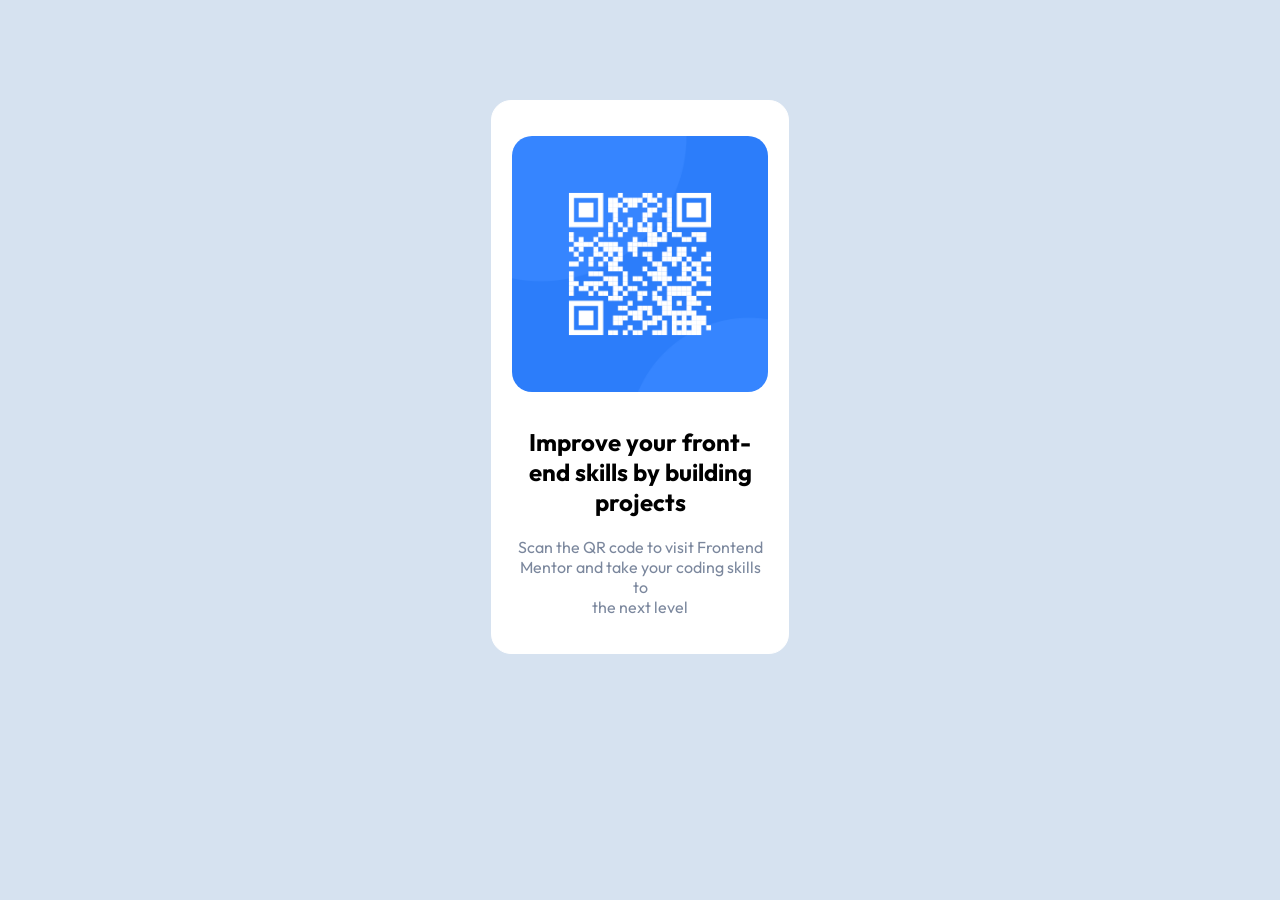
<file: index.html>
<!DOCTYPE html>
<html lang="en">
<head>
  <meta charset="UTF-8">
  <meta name="viewport" content="width=device-width, initial-scale=1.0"> <!-- displays site properly based on user's device -->

  <link rel="icon" type="image/png" sizes="32x32" href="./images/favicon-32x32.png">
  <link rel="stylesheet" href="index.css">

  <link rel="preconnect" href="https://fonts.googleapis.com">
  <link rel="preconnect" href="https://fonts.gstatic.com" crossorigin>
  <link href="https://fonts.googleapis.com/css2?family=Outfit:wght@400;700&display=swap" rel="stylesheet">


<title>Frontend Mentor | QR code component</title>

  <!-- Feel free to remove these styles or customise in your own stylesheet 👍 -->
  <style>
    .attribution { font-size: 11px; text-align: center; }
    .attribution a { color: hsl(228, 45%, 44%); }
  </style>
</head>
<body>
  <div class="container">
    
      <img class="qr" src="./images/image-qr-code.png" >
  
      <h2 style="text-align: center;">
        Improve your front-end skills by building projects
      </h2>
      <p style="text-align: center; color: hsl(220, 15%, 55%)" >
        Scan the QR code to visit Frontend <br> Mentor and take your coding skills to <br>the next level
      </p>
    </div>

  </div>
  
</body>
</html>
</file>
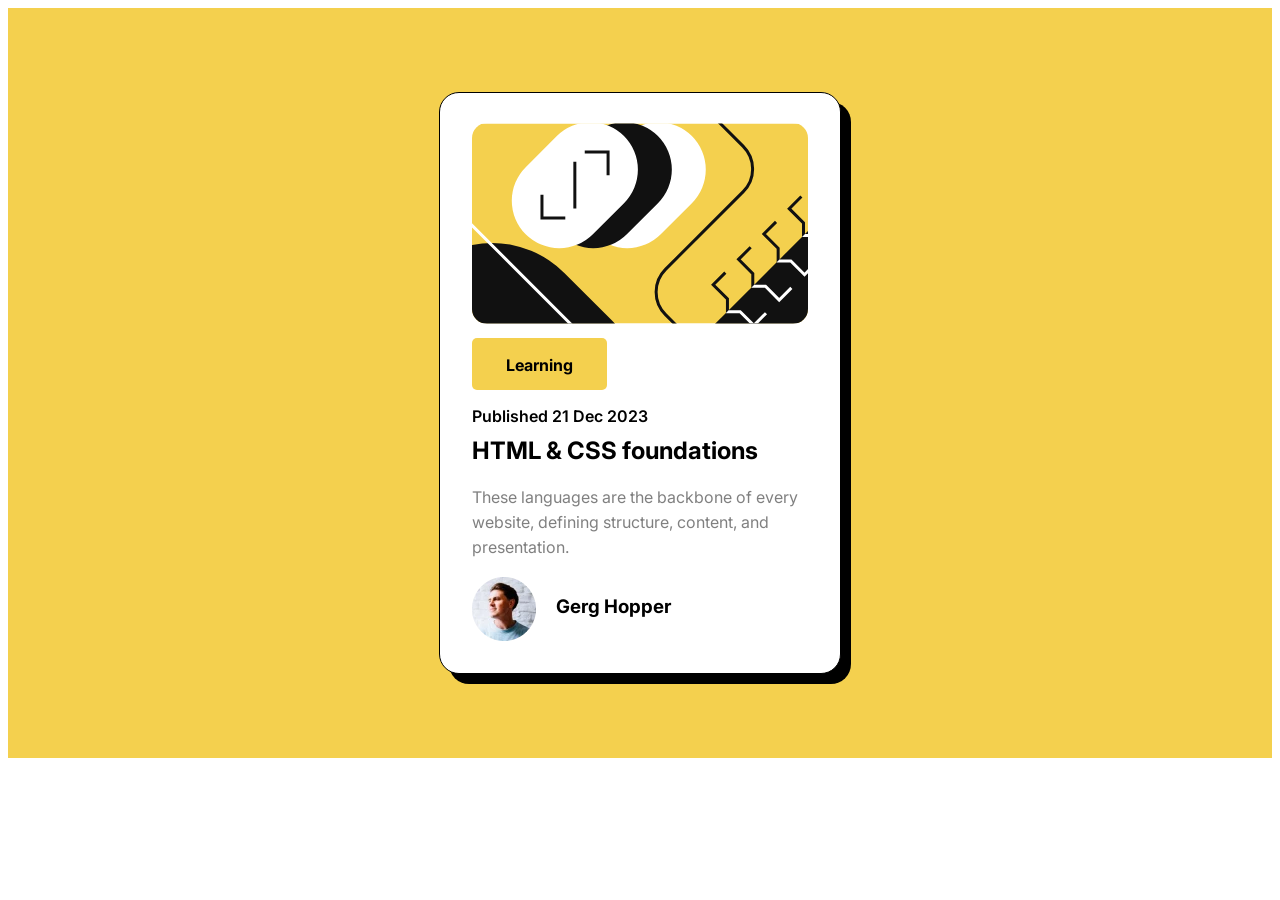
<file: blog-preview-card-main/index.html>
<!DOCTYPE html>
<html lang="en">
<head>
  <meta charset="UTF-8">
  <meta name="viewport" content="width=device-width, initial-scale=1.0"> <!-- displays site properly based on user's device -->

  <link rel="icon" type="image/png" sizes="32x32" href="./assets/images/favicon-32x32.png">
  <link rel="stylesheet" href="index.css">
  
  <link rel="preconnect" href="https://fonts.googleapis.com">
<link rel="preconnect" href="https://fonts.gstatic.com" crossorigin>
<link href="https://fonts.googleapis.com/css2?family=Inter:wght@300;500&display=swap" rel="stylesheet">
  <title>Frontend Mentor | Blog preview card</title>

  <!-- Feel free to remove these styles or customise in your own stylesheet 👍 -->
  <style>
    .attribution { font-size: 11px; text-align: center; }
    .attribution a { color: hsl(228, 45%, 44%); }
  </style>
</head>
<body>

  <div class="container">
    <div class="block">
      <img class="image" src="./assets/images/illustration-article.svg" alt="">
      
      <div class="button" >Learning</div>
      <p style="position: relative; left:32px;top:10px">Published 21 Dec 2023</p>
      <h2 style="position: relative; left: 32px;">HTML & CSS foundations</h2>
      <div style="line-height: 25px;">
        <p style="position: relative;left: 32px;color:hsl(0, 0%, 50%);font-weight: 400 ;">
          These languages are the backbone of every <br>
          website, defining structure, content, and <br>
          presentation.
        </p>
      
      </div> 
        
    <div class="profile">
      <img src="./assets/images/image-avatar.webp" alt="">
      
      <h3 style="position: relative;left:20px">Gerg Hopper</h3>
    </div>
    </div>

  </div>
</body>
</html>
</file>
<file: index.css>
body{
    
 background-color: hsl(212, 45%, 89%);
}
*{
    font-family: 'Outfit', sans-serif;
}

/*media qurey for the mobiles or tablet.*/
@media screen and (max-width:800px) {
    img{
        display: block;
    }
    .container{
        width: 60vw;
        height: 100vw;
        margin: 15vh auto;
        padding: 1em;
        border: 1px solid white;
        background-color: white;
        border-radius: 10px;
    }

    .body{
        width: 100vw;
        height: 100em;
       
       
    }
    
  
    .qr{
        width: 40vw;
        padding:auto;
        margin: auto;
        border-radius: 10px;
    }
    .container h2{
        font-weight: 700;
    }
    .container p{
        font-weight: 400;
    }
}

@media screen and (min-width:900px){
    .container{
        width: 20vw;
        border: 1px solid white;
        border-radius: 20px;
        background-color: white;
        margin: 100px auto;
        padding: 20px;
    }

    .qr{
        display: block;
        width: 20vw;
        margin: 15px auto;
        border-radius: 20px;
        margin-bottom: 35px;
    }
}
</file>
<file: blog-preview-card-main/index.css>
.container
{
    display: flex;
    justify-content: center;
    align-items: center;
    background-color: hsl(47, 88%, 63%);
    height: 750px;

}

.block
{
    height: 550px;
    box-shadow: 10px 10px;
    border: 1px solid black;
    border-radius: 20px;
    display: block;
    
    width: 400px;
    background-color: hsl(0, 0%, 100%);
    padding-top:30px ;
}

.container .block .img
{
    max-width: max-content;
}

.container .block
{
    
    justify-content: center;
    align-items: center;
}

.container  .block  .button
{
    width: 135px; height: 35px; background-color: hsl(47, 88%, 63%);
    font-weight: bold;
    
    border-radius: 5px;
    text-align: center;
    padding-top: 17px;
    
}


body{
    font-size: 16px;
    font-family: 'Inter', sans-serif;
    font-weight: 600;
}

.image
{
    border-radius: 15px;
    position: relative;
    left: 32px;
    
}
.container .block{
    position: relative;
    
}

.button{
    position: relative;
    left: 32px;
    top:10px;
    

}

.button p
{
    position: relative;
    
}

.profile
{
    display: flex;
    position: relative;
    left: 32px;
}
</file>
